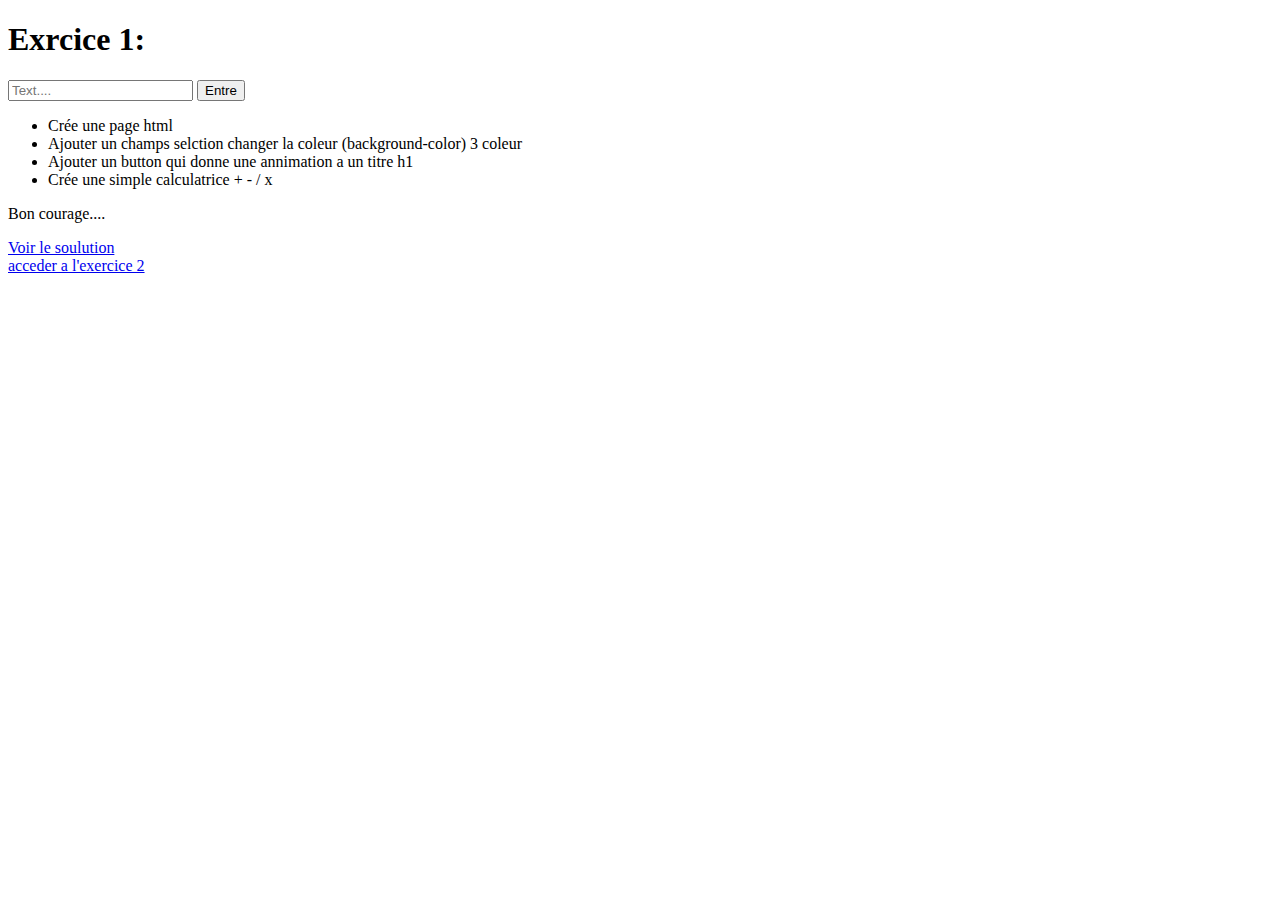
<file: Exercice DOM (js, html,css)/index.html>
<!DOCTYPE html>
<html lang="en">
<head>
    <meta charset="UTF-8">
    <meta http-equiv="X-UA-Compatible" content="IE=edge">
    <meta name="viewport" content="width=device-width, initial-scale=1.0">
    <title>Exercice manipulation DOM</title>
    <script src="script.js"></script>
</head>
<body>
    <H1>Exrcice 1:</H1>
    <div id="body1">

    </div>
    <input id="text" type="text" placeholder="Text...." onkeypress="eventInput(event)">
    <button onclick="enter()">Entre</button>
    <ul id="list">
        <li>Crée une page html</li>
        <li>Ajouter un champs selction changer la coleur (background-color) 3 coleur</li>
        <li>Ajouter un button qui donne une annimation a un titre h1</li>
        <li>Crée une simple calculatrice + - / x</li>
    </ul>
    <p>Bon courage....</p>
    <a href="solution.html">Voir le soulution</a>
    <br>
    <a href="SolutionEx2.html">acceder a l'exercice 2</a>
</body>
</html>
</file>
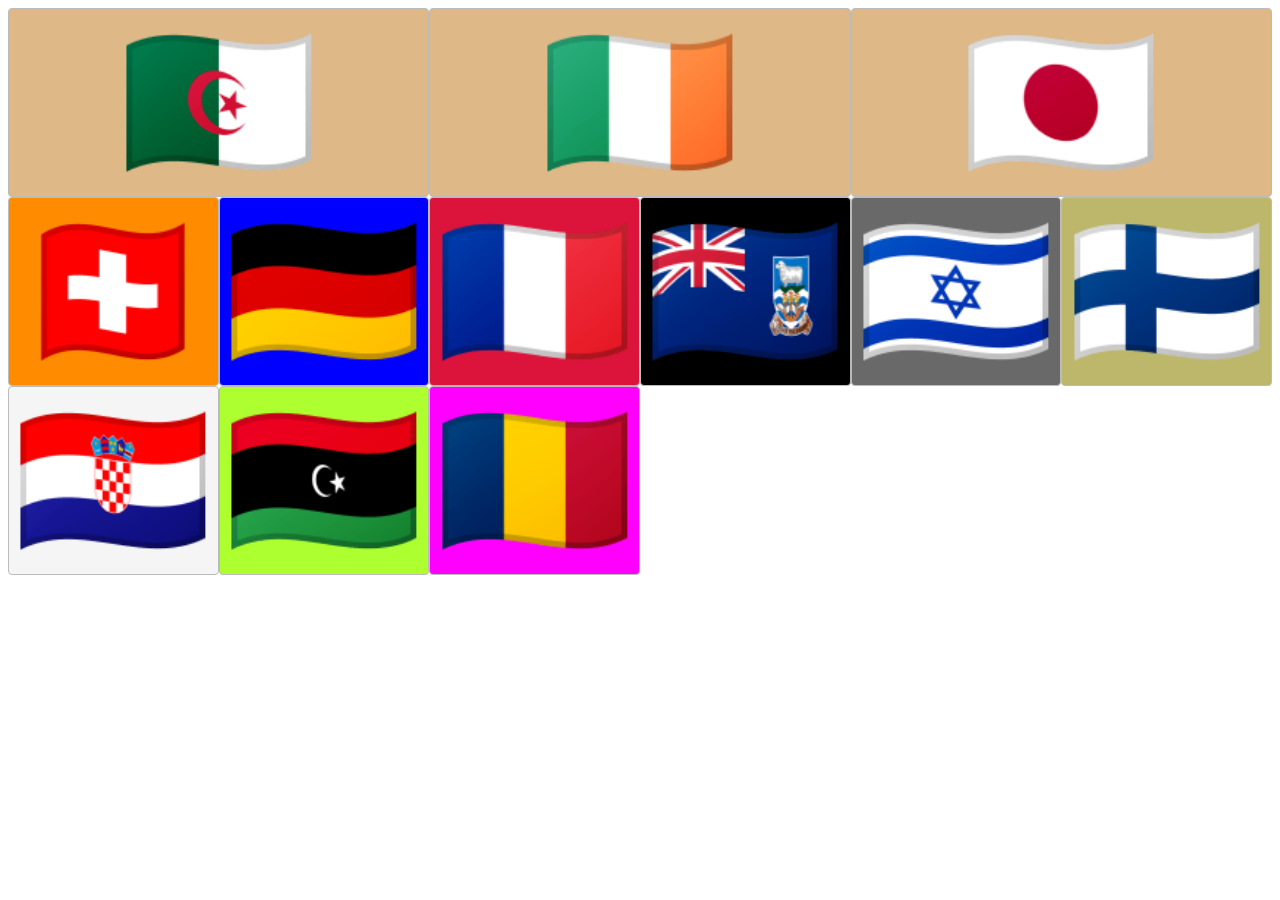
<file: Exercice Css/Ex2/index.html>
<!DOCTYPE html>
<html lang="en">
<head>
    <meta charset="UTF-8">
    <meta http-equiv="X-UA-Compatible" content="IE=edge">
    <meta name="viewport" content="width=device-width, initial-scale=1.0">
    <title>Exercice 2</title>
    <link rel="stylesheet" href="style.css">
</head>
<body>
    <div class="containre">
        <div class="zone algeria">🇩🇿</div>
        <div class="zone suisse">🇨🇭</div>
        <div class="zone belguique">🇩🇪</div>
        <div class="zone france">🇫🇷</div>
        <div class="zone australie">🇫🇰</div>
        <div class="zone algeria">🇮🇪</div>
        <div class="zone isreal">🇮🇱</div>
        <div class="zone filande">🇫🇮</div>
        <div class="zone serbie">🇭🇷</div>
        <div class="zone lybie">🇱🇾</div>
        <div class="zone algeria">🇯🇵</div>
        <div class="zone romanie">🇹🇩</div>
    </div>
    
</body>
</html>
</file>
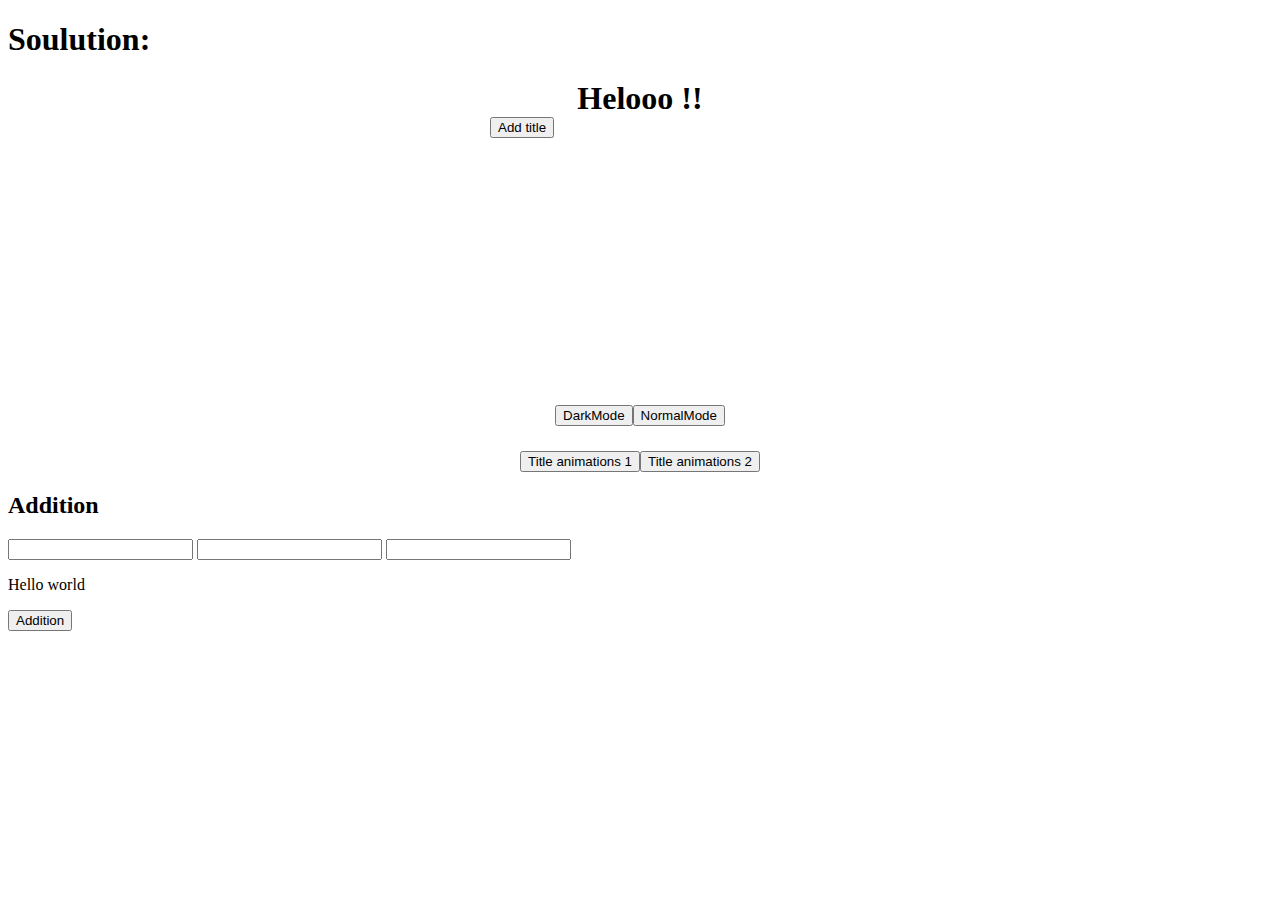
<file: Exercice DOM (js, html,css)/solution.html>
<!DOCTYPE html>
<html lang="en">
<head>
    <meta charset="UTF-8">
    <meta http-equiv="X-UA-Compatible" content="IE=edge">
    <meta name="viewport" content="width=device-width, initial-scale=1.0">
    <title>Solution exercice DOM</title>
    <link rel="stylesheet" href="style.css">
    <script src="script.js"></script>
    <link rel="stylesheet"
    href="https://cdnjs.cloudflare.com/ajax/libs/animate.css/4.1.1/animate.min.css"
    />
</head>
<body>
    <h1 class="animate__animated animate__bounce">Soulution: </h1>
    <div class="container cl-white">
        <h1>Helooo !!</h1>
        <button onclick="createTitle()">Add title</button>
    </div>
    <div class="btn-center">
        <button onclick="colorSet()">DarkMode</button>
        <button onclick="colorSet2()">NormalMode</button>
    </div>
    <div class="btn-center">
        <button onclick="AnimationSet()">Title animations 1</button>
        <button onclick="AnimationSet2()">Title animations 2</button>
    </div>
    <!-- calculatrice -->
    <div class="cls-calcule">
        <h2>Addition</h2>
        <input type="text" id="num1">
        <input type="text" id="num2">
        <input type="text" id="res">
        <p id="p2">Hello world</p>
        <button onclick="add()">Addition</button>
    </div>

</body>
</html>
</file>
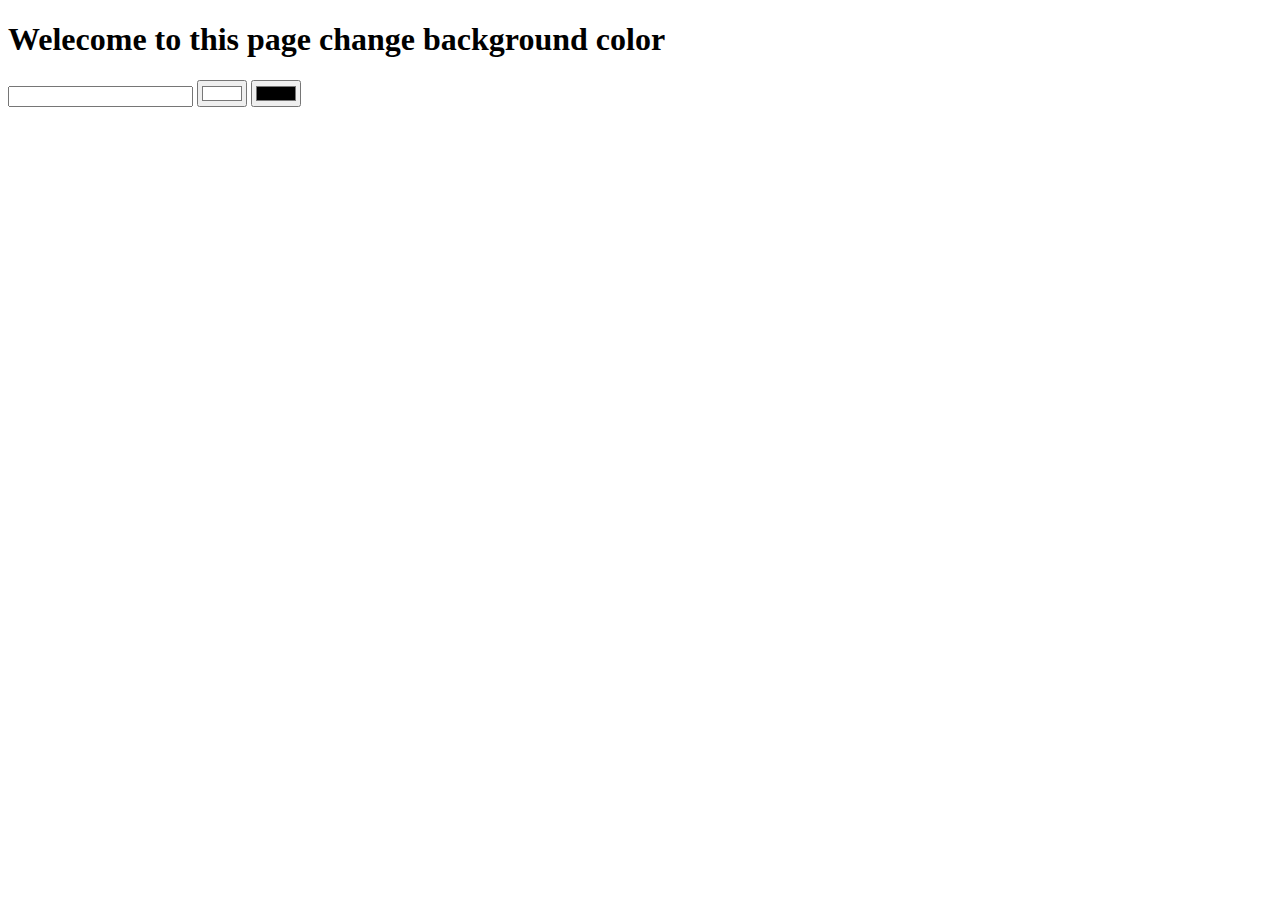
<file: Exercice DOM (js, html,css)/SolutionEx2.html>
<!DOCTYPE html>
<html lang="en">
<head>
    <meta charset="UTF-8">
    <meta http-equiv="X-UA-Compatible" content="IE=edge">
    <meta name="viewport" content="width=device-width, initial-scale=1.0">
    <title>Document</title>
    
</head>
<body>
    <h1>Welecome to this page change background color</h1>
    <div class="cls-btn" id="loa">
        <input type="text" id="message" onkeyup="changeMsg()" ">
        <input type="color" name="clOne" id="clsOne" oninput="changeBackColor()" value="#FFFFFF">
        <input type="color" name="clTne" id="clsTwo" oninput="changeColor()" value="#000000">

    </div>
    <script src="script2.js"></script>
</body>
</html>
</file>
<file: Exercice Css/Ex2/style.css>
.containre{
    display: grid;
    grid-template-columns: repeat(auto-fill,minmax(200px, 1fr));
    justify-items: stretch;
}

.zone{
    font-size: 10em;
    cursor: pointer;
    border-radius: 4px;
    border: 1px solid #bbb;
    text-align: center;
    transition: all 0.3s linear;
}
.zone:hover{
    box-shadow: rgba(0, 0, 0, 0.35) 0px -50px 36px -28px inset;
    transform: scale(1.1);
}


.algeria{
    background-color: burlywood;
    grid-column: span 2;
    grid-row: 1/3;
}
.suisse{
    background-color: darkorange;
}
.belguique{
    background-color: blue;
}
.france{
    background-color: crimson;
}
.australie{
    background-color: black;
}
.irland{
    background-color: tomato;
}
.isreal{
    background-color: dimgrey;
}
.filande{
    background-color: darkkhaki;
}
.serbie{
    background-color: whitesmoke;
}
.lybie{
    background-color: greenyellow;
}
.japan{
    background-color: darkseagreen;
}
.romanie{
    background-color: fuchsia;
}
</file>
<file: Exercice DOM (js, html,css)/style.css>
.container{
    margin: auto;
    height: 300px;
    width: 300px;
}
.cl-black{
    background-color: black;
    color: white;
}
.cl-white{
    background-color: white;
    color: black;
}

.btn-center{
    margin-top: 25px;
    display: flex;
    justify-content: center;
}
.container h1{
    text-align: center;
    align-items: center;
    margin: auto;
}
</file>
